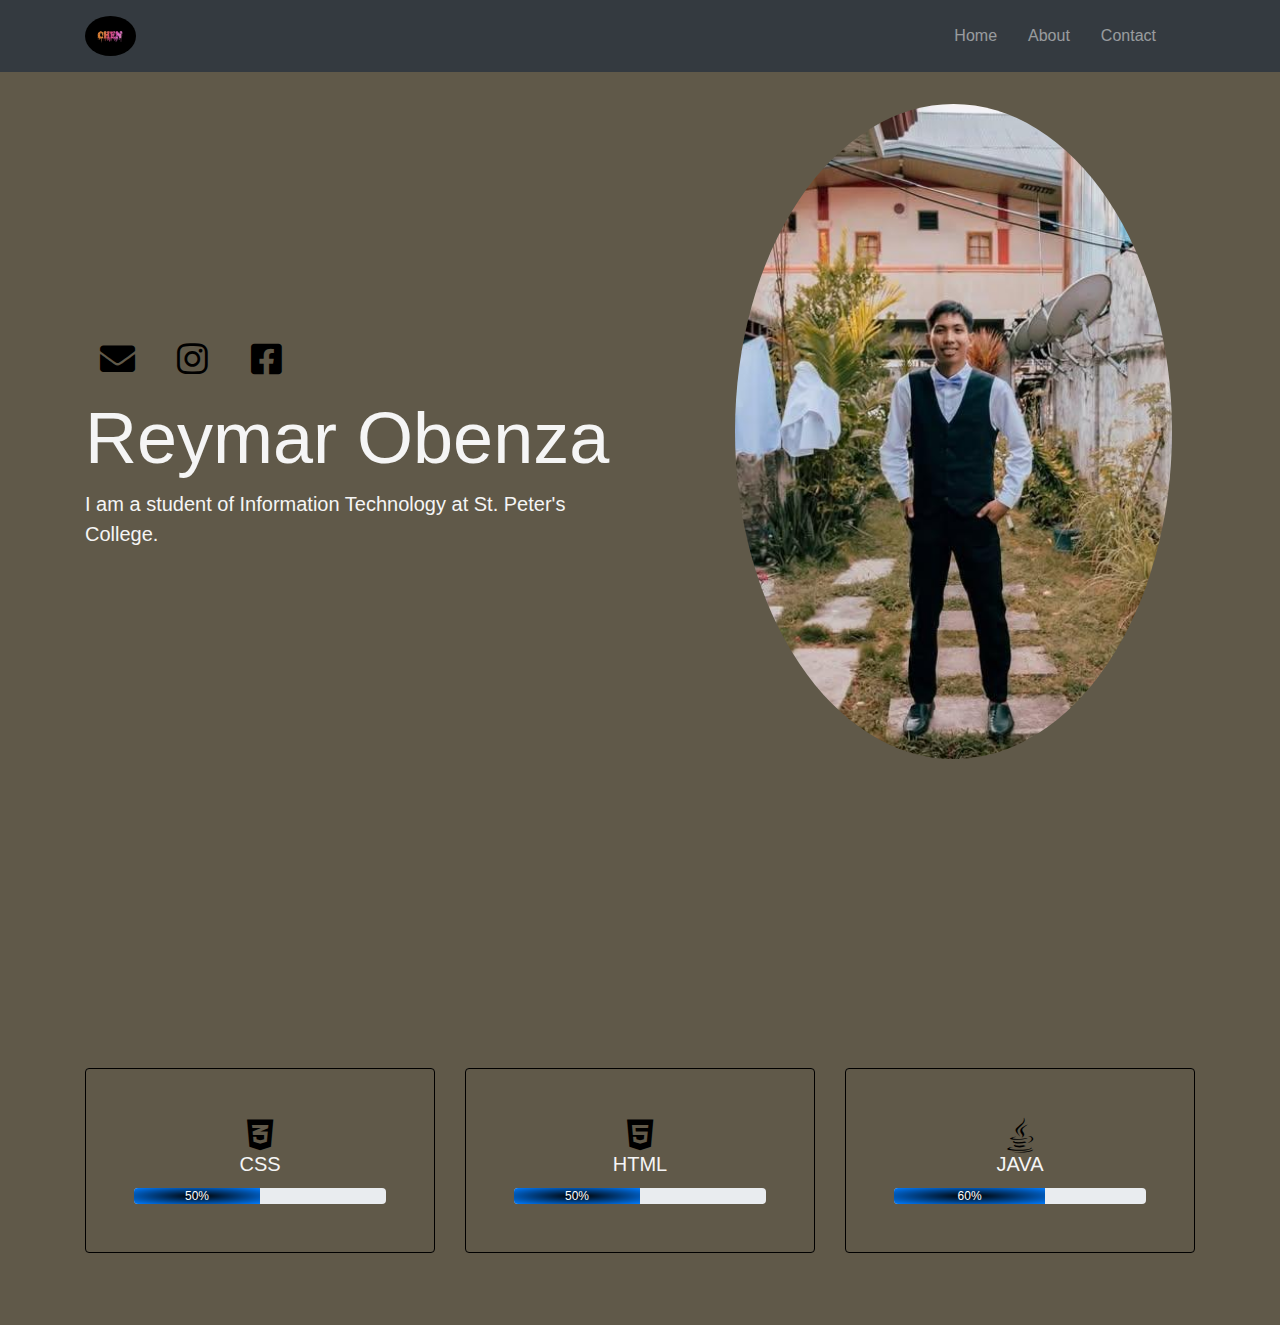
<file: index.html>
<!DOCTYPE html>
<html lang="en">

<head>
    <meta charset="UTF-8" />
    <meta name="viewport" content="width=device-width, initial-scale=1.0" />
    <title>Portfolio</title>
    <link rel="stylesheet" href="style.css">
    <link rel="stylesheet" href="https://cdnjs.cloudflare.com/ajax/libs/font-awesome/6.5.1/css/all.min.css"/>
    <link rel="stylesheet" href="https://cdnjs.cloudflare.com/ajax/libs/font-awesome/5.15.2/css/all.min.css" />
    <link rel="icon" sizes="16x16" href="logo.jpg" class="rounded-circle" style="border-radius: 100%;">
    <link href="https://stackpath.bootstrapcdn.com/bootstrap/4.5.2/css/bootstrap.min.css" rel="stylesheet" />
</head>

<body>
    <div class="all">
    <nav class="navbar navbar-expand-lg navbar-dark bg-dark fixed-top">
        <div class="container">
            
                <div class="logo"><img src="logo.jpg" alt="Logo" class="rounded-circle" style="height: 40px" /></div>
                
            
            <button class="navbar-toggler" type="button" data-toggle="collapse" data-target="#navbarNav"
                aria-controls="navbarNav" aria-expanded="false" aria-label="Toggle navigation">
                <span class="navbar-toggler-icon"></span>
            </button>
            
            <div class="collapse navbar-collapse navbar" id="navbarNav">
                <ul class="navbar-nav ml-auto">
                    <li class="nav-item">
                        <a class="nav-link" href="#home">Home</a>
                    </li>
                    <li class="nav-item">
                        <a class="nav-link" href="about.html">About</a>
                    </li>
                    
                    
                    <li class="nav-item">
                        <a class="nav-link" href="contact.html">Contact</a>
                    </li>
                </ul>
            </div>
        </div>
    </nav>

    <section id="home">
        <div class="house">
            <div class="container">
                <div class="row">
                    <div class="col-lg-6 col-md-6 custom-col">
                        <ul class="list-inline">
                            <li class="list-inline-item">
                                <a href="https://myaccount.google.com/?utm_source=OGB&utm_medium=app
                                "><i class="fab fas fa-envelope"></i></a>
                            </li>
                            <li class="list-inline-item">
                            <a href="https://www.instagram.com/reymar_obenza/"><i class="fa-brands fa-instagram"></i></a>
                            </li>
                            <li class="list-inline-item">
                                <a href="https://www.facebook.com/obenza.reymar"><i class="fab fa-facebook-square"></i></a>
                            </li>
                        </ul>
                        <h1 class="display-3">Reymar Obenza</h1>
                        <p class="lead">I am a student of Information Technology at St. Peter's College.</p>
                        
                    </div>
                    <div class="col-lg-6 col-md-6 mt-5">
                         <div class="prof"><img src="reymar.jpg"class="rounded-circle">
                    </div>
                </div>
            </div>
        </div>
    </section>

    <section id="skills">
        <div class="container">
          <div class="text-center  pb-3 mb-2 flex-wrap">
            
          </div>
          
          <div class="row mt-5 py-5 flex-wrap ang">
            <div class="col-lg-4 mb-2">
              <div class="card text-center p-5">
                <i class="fab fa-css3-alt pol"></i>
                <h5 class="card-title">CSS</h5>
                <div class="progress">
                    <div class="progress-bar" role="progressbar" style="width: 50%;" aria-valuenow="25" aria-valuemin="0" aria-valuemax="100">50%</div>
                  </div>
              </div>
            </div>
            <div class="col-lg-4 mb-4 ">
              <div class="card text-center p-5">
                <i class="fab fa-html5 pol"></i>
                <h5 class="card-title">HTML</h5>
                <div class="progress">
                    <div class="progress-bar" role="progressbar" style="width: 50%;" aria-valuenow="25" aria-valuemin="0" aria-valuemax="100">50%</div>
                  </div>
              </div>
            </div>
            <div class="col-lg-4 mb-4">
              <div class="card text-center p-5">
                <i class="fab fa-java pol"></i>
                <h5 class="card-title">JAVA</h5>
                <div class="progress">
                    <div class="progress-bar" role="progressbar" style="width: 60%;" aria-valuenow="25" aria-valuemin="0" aria-valuemax="100">60%</div>
                  </div>
              </div>
            </div>
          </div>
        
        </div>
      </section>


</div>



    


    <script src="https://cdn.jsdelivr.net/npm/jquery@3.5.1/dist/jquery.slim.min.js"
        integrity="sha384-DfXdz2htPH0lsSSs5nCTpuj/zy4C+OGpamoFVy38MVBnE+IbbVYUew+OrCXaRkfj"
        crossorigin="anonymous"></script>
    <script src="https://cdn.jsdelivr.net/npm/popper.js@1.16.1/dist/umd/popper.min.js"
        integrity="sha384-9/reFTGAW83EW2RDu2S0VKaIzap3H66lZH81PoYlFhbGU+6BZp6G7niu735Sk7lN"
        crossorigin="anonymous"></script>
    <script src="https://cdn.jsdelivr.net/npm/bootstrap@4.6.2/dist/js/bootstrap.min.js"
        integrity="sha384-+sLIOodYLS7CIrQpBjl+C7nPvqq+FbNUBDunl/OZv93DB7Ln/533i8e/mZXLi/P+"
        crossorigin="anonymous"></script>
</body>

</html>
</file>
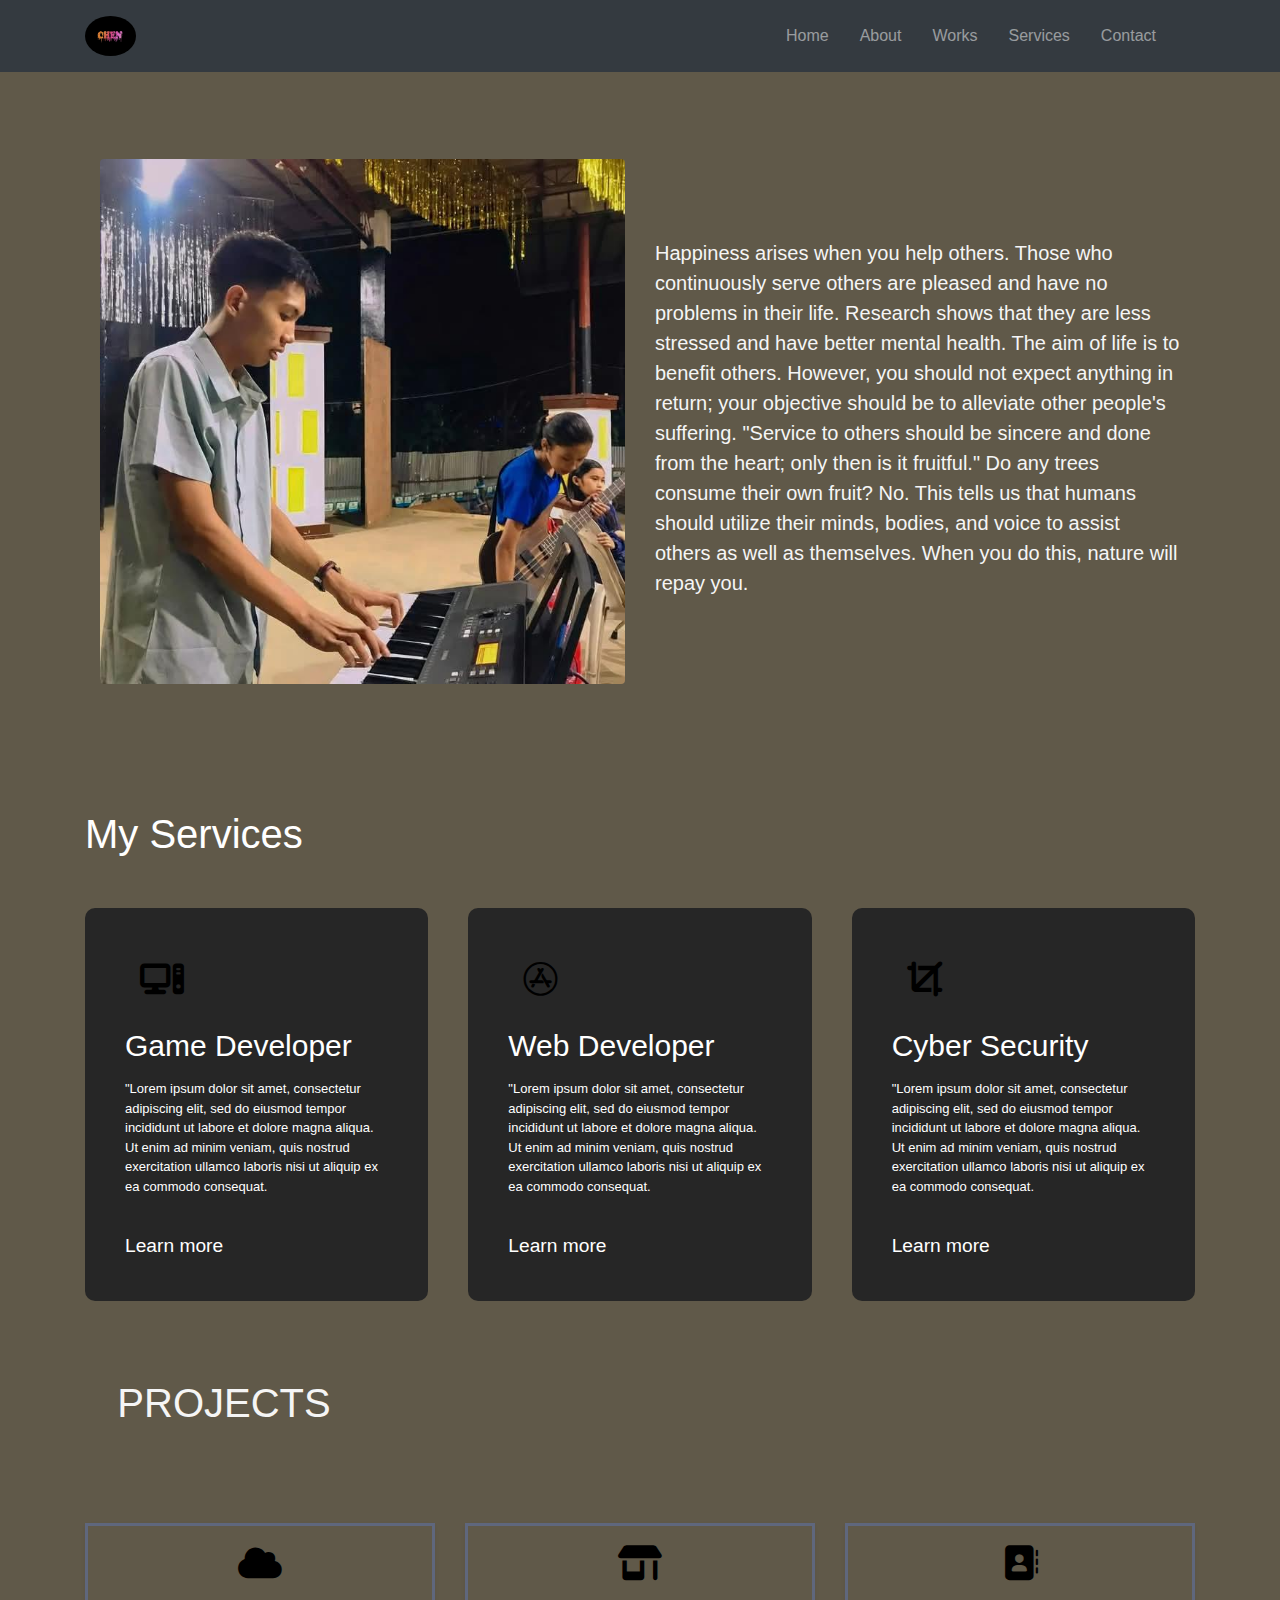
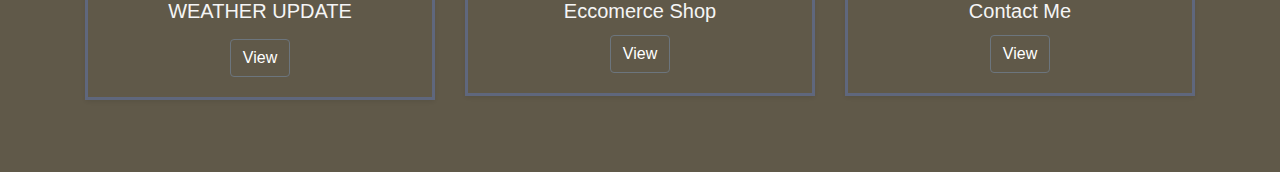
<file: about.html>
<!DOCTYPE html>
<html lang="en">

<head>
    <meta charset="UTF-8" />
    <meta name="viewport" content="width=device-width, initial-scale=1.0" />
    <title>Portfolio</title>
    <link rel="stylesheet" href="style.css">
    <link rel="stylesheet" href="https://cdnjs.cloudflare.com/ajax/libs/font-awesome/6.5.1/css/all.min.css"/>
    <link rel="stylesheet" href="https://cdnjs.cloudflare.com/ajax/libs/font-awesome/5.15.2/css/all.min.css" />
    <link rel="icon" sizes="16x16" href="logo.jpg" class="rounded-circle" style="border-radius: 100%;">
    <link href="https://stackpath.bootstrapcdn.com/bootstrap/4.5.2/css/bootstrap.min.css" rel="stylesheet" />
</head>

<body>
    <div class="all">
    <nav class="navbar navbar-expand-lg navbar-dark bg-dark fixed-top">
        <div class="container">
            
                <div class="logo"><img src="logo.jpg" alt="Logo" class="rounded-circle" style="height: 40px" /></div>
                
            
            <button class="navbar-toggler" type="button" data-toggle="collapse" data-target="#navbarNav"
                aria-controls="navbarNav" aria-expanded="false" aria-label="Toggle navigation">
                <span class="navbar-toggler-icon"></span>
            </button>
            <div class="collapse navbar-collapse navbar" id="navbarNav">
                <ul class="navbar-nav ml-auto">
                    <li class="nav-item">
                        <a class="nav-link" href="index.html">Home</a>
                    </li>
                    <li class="nav-item">
                        <a class="nav-link" href="about.html">About</a>
                    </li>
                    <li class="nav-item">
                        <a class="nav-link" href="#PROJECTS">Works</a>
                    </li>
                    <li class="nav-item">
                        <a class="nav-link" href="#services">Services</a>
                    </li>
                    <li class="nav-item">
                        <a class="nav-link" href="contact.html">Contact</a>
                    </li>
                </ul>
            </div>
        </div>
    </nav>
    <div>
    <section id="about">
        <div class="container mt-5">
            <div class="container mb-5">
                <div class="row align-items-center">
                  <div class="col-lg-6 spacing">
                    <img src="reymarr.jpg" class="img-fluid img-hero rounded">
                  </div>
                  <div class="col-lg-6">
                    <h1 class="display-4 text"></h1>
                    <p class="lead text-1">Happiness arises when you help others. Those who continuously serve others are pleased and have no problems in their life. Research shows that they are less stressed and have better mental health. The aim of life is to benefit others. However, you should not expect anything in return; your objective should be to alleviate other people's suffering. "Service to others should be sincere and done from the heart; only then is it fruitful." Do any trees consume their own fruit? No. This tells us that humans should utilize their minds, bodies, and voice to assist others as well as themselves. When you do this, nature will repay you.
    
                        </p>
                  </div>
                </div>
              </div>
        </div>
    </section></div>

<br><br>


    <div id="services">
        <div class="container">
                <h1 class="sub-title">My Services</h1>
                <div class="services-list">
        
        <div>
                <i class="fa-solid fa-computer"> </i>   <h2>Game Developer</h2>
                <p>"Lorem ipsum dolor sit amet, consectetur adipiscing elit, sed do eiusmod tempor incididunt ut labore et dolore magna aliqua. Ut enim ad minim veniam, 
                quis nostrud exercitation ullamco laboris nisi ut aliquip ex ea commodo consequat. </p>
                <a href="#">Learn more</a> </div>
        <div>
                <i class="fa-brands fa-app-store"></i>  <h2>Web Developer</h2>
                <p>"Lorem ipsum dolor sit amet, consectetur adipiscing elit, sed do eiusmod tempor incididunt ut labore et dolore magna aliqua. Ut enim ad minim veniam, 
                quis nostrud exercitation ullamco laboris nisi ut aliquip ex ea commodo consequat.</p>
                <a href="#">Learn more</a> </div>
        <div>
                <i class="fa-solid fa-crop"></i>    <h2>Cyber Security</h2>
                <p>"Lorem ipsum dolor sit amet, consectetur adipiscing elit, sed do eiusmod tempor incididunt ut labore et dolore magna aliqua. Ut enim ad minim veniam, 
                quis nostrud exercitation ullamco laboris nisi ut aliquip ex ea commodo consequat. </p>
                <a href="#">Learn more</a> </div>
                
                
            </div></div></div>

<section id="PROJECTS" class="text-center py-5 position-relative"> 
    <h1 class="mb-5">PROJECTS</h1>
    <div class="container position-relative">
        <div class="background-image">
           
        </div>
        <br>
        <br>
        
        <div class="row justify-content-center position-relative">
            <div class="col-md-4 mb-4">
                <div class="card border-0 shadow-sm bg-white">
                    <div class="card-body">
                        <div class="icon mb-3">
                          <i class="fa-solid fa-cloud"></i>
                        </div>
                        <h5 class="card-title">WEATHER UPDATE</h5>
                        <p class="card-text"></p>
                        <a href="https://i-chen-weather-q3f4.vercel.app/" class="btn btn-outline-secondary">View</a>
                    </div>
                </div>
            </div>

            <div class="col-md-4 mb-4">
                <div class="card border-0 shadow-sm bg-white">
                    <div class="card-body">
                        <div class="icon mb-3">
                          <i class="fa-solid fa-shop"></i>
                        </div>
                        <h5 class="card-title">Eccomerce Shop</h5>
                  
                        <a href="https://ichen-reymar.github.io/Midterm-Exam/"class="btn btn-outline-secondary">View</a>
                    </div>
                </div>
            </div>
            <div class="col-md-4 mb-4">
                <div class="card border-0 shadow-sm bg-white">
                    <div class="card-body">
                        <div class="icon mb-3">
                          <i class="fa-solid fa-address-book"></i>
                        </div>
                        <h5 class="card-title">Contact Me</h5>
                        
                        <a href="https://ichen-reymar.github.io/ACTIVITY-IPT/" class="btn btn-outline-secondary">View</a>
                    </div>
                </div>
            </div>
        </div>
    </div>
</section>
    
    
        


    


    <script src="https://cdn.jsdelivr.net/npm/jquery@3.5.1/dist/jquery.slim.min.js"
        integrity="sha384-DfXdz2htPH0lsSSs5nCTpuj/zy4C+OGpamoFVy38MVBnE+IbbVYUew+OrCXaRkfj"
        crossorigin="anonymous"></script>
    <script src="https://cdn.jsdelivr.net/npm/popper.js@1.16.1/dist/umd/popper.min.js"
        integrity="sha384-9/reFTGAW83EW2RDu2S0VKaIzap3H66lZH81PoYlFhbGU+6BZp6G7niu735Sk7lN"
        crossorigin="anonymous"></script>
    <script src="https://cdn.jsdelivr.net/npm/bootstrap@4.6.2/dist/js/bootstrap.min.js"
        integrity="sha384-+sLIOodYLS7CIrQpBjl+C7nPvqq+FbNUBDunl/OZv93DB7Ln/533i8e/mZXLi/P+"
        crossorigin="anonymous"></script>
</body>

</html>
</file>
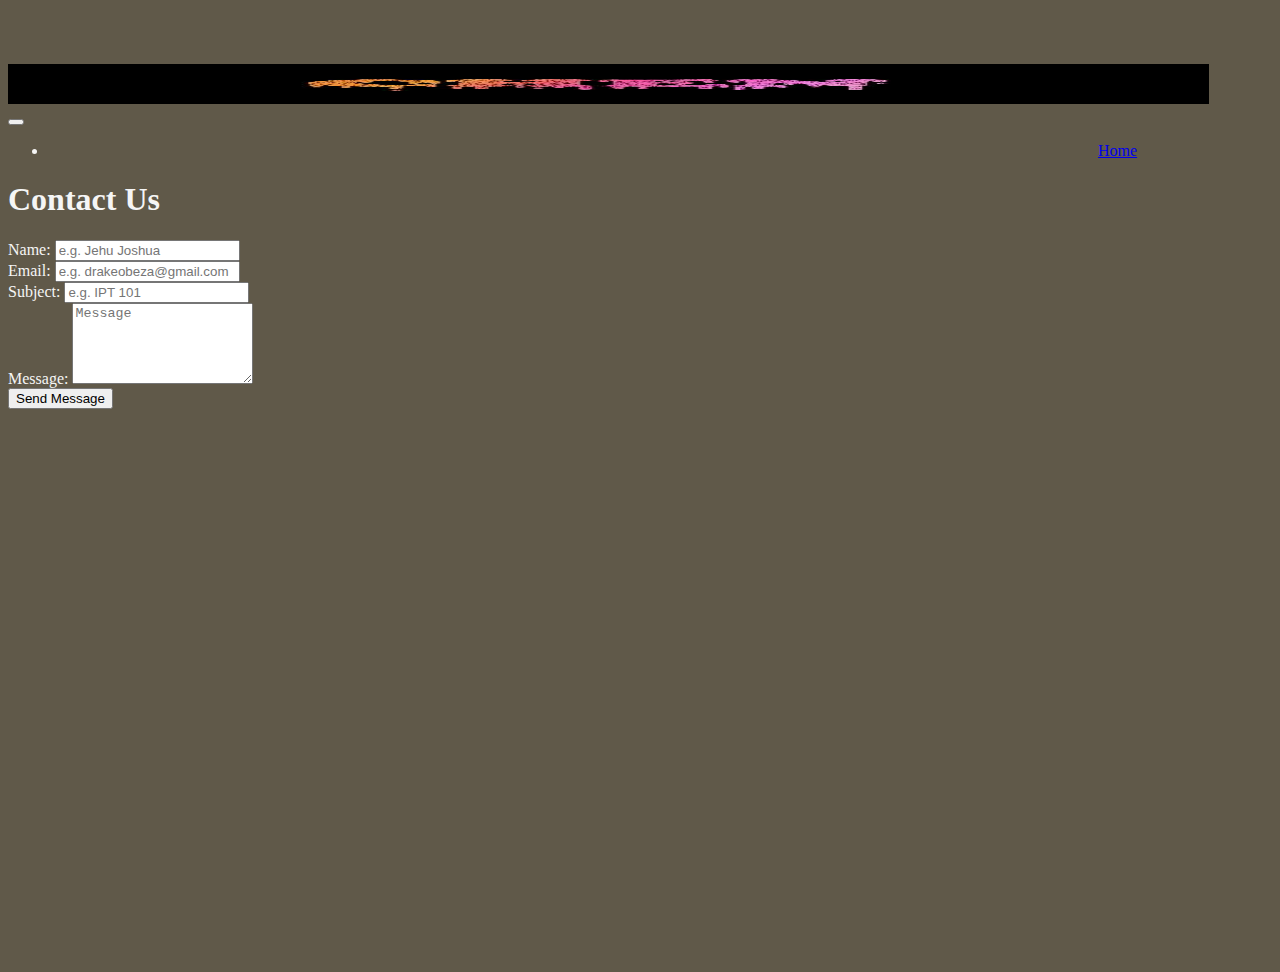
<file: contact.html>
<!DOCTYPE html>
<html lang="en">

<head>
    <meta charset="UTF-8" />
    <meta name="viewport" content="width=device-width, initial-scale=1.0" />
    <title>Contact</title>
    <link rel="icon" sizes="16x16" href="mt.svg" class="rounded-circle" style="border-radius: 100%;">
    <link href="https://cdn.jsdelivr.net/npm/bootstrap@5.0.2/dist/css/bootstrap.min.css" rel="stylesheet"
        integrity="sha384-EVSTQN3/azprG1Anm3QDgpJLIm9Nao0Yz1ztcQTwFspd3yD65VohhpuuCOmLASjC" crossorigin="anonymous" />
    <script type="text/javascript" src="https://cdn.emailjs.com/sdk/2.3.2/email.min.js"></script>
    <link rel="stylesheet" href="style.css">
</head>

<body>
    <div class="all">
        <nav class="navbar navbar-expand-lg navbar-dark bg-dark fixed-top">
            <div class="container">
                
                    <div class="logo"><img src="logo.jpg" alt="Logo" class="rounded-circle" style="height: 40px" /></div>
                    
                
                <button class="navbar-toggler" type="button" data-toggle="collapse" data-target="#navbarNav"
                    aria-controls="navbarNav" aria-expanded="false" aria-label="Toggle navigation">
                    <span class="navbar-toggler-icon"></span>
                </button>
                
                <div class="collapse navbar-collapse navbar" id="navbarNav">
                    <ul class="navbar-nav ml-auto">
                        <li class="nav-item">
                            <div class ="nav-link-home-contact">
                                <a class="nav-link" href="index.html">Home</a>
                            </div>
                        </li>
                       
                        
                        
                    </ul>
                </div>
            </div>
        </nav>

    <div class="container mt-5">
        <h1 class="text-center">Contact Us</h1>
        <form id="contact-form">
            <div class="mb-3">
                <label for="name" class="form-label">Name:</label>
                <input type="text" class="form-control" id="name" name="from_name" required placeholder="e.g. Jehu Joshua" />
            </div>

            <div class="mb-3">
                <label for="email" class="form-label">Email:</label>
                <input type="email" class="form-control" id="email" name="email" required placeholder="e.g. drakeobeza@gmail.com" />
            </div>

            <div class="mb-3">
                <label for="subject" class="form-label">Subject:</label>
                <input type="text" class="form-control" id="subject" name="subject" required placeholder="e.g. IPT 101" />
            </div>

            <div class="mb-3">
                <label for="message" class="form-label">Message:</label>
                <textarea class="form-control" id="message" name="message" rows="5" required placeholder="Message"></textarea>
            </div>

            <button type="submit" class="btn btn-primary">Send Message</button>
        </form>
    </div>

    <script src="script.js"></script>
    <script src="https://cdn.jsdelivr.net/npm/@popperjs/core@2.9.2/dist/umd/popper.min.js"
        integrity="sha384-IQsoLXl5PILFhosVNubq5LC7Qb9DXgDA9i+tQ8Zj3iwWAwPtgFTxbJ8NT4GN1R8p"
        crossorigin="anonymous"></script>
    <script src="https://cdn.jsdelivr.net/npm/bootstrap@5.0.2/dist/js/bootstrap.min.js"
        integrity="sha384-cVKIPhGWiC2Al4u+LWgxfKTRIcfu0JTxR+EQDz/bgldoEyl4H0zUF0QKbrJ0EcQF"
        crossorigin="anonymous"></script>
</body>

</html>
</file>
<file: style.css>
body {
    scroll-behavior: smooth;
    height: 100vh;
    padding-top: 56px;
    
}
html {
    scroll-behavior: smooth;
}
html::-webkit-scrollbar {
    display: none;
}

#about {
    padding-top: 55px;
}

.nav-item {
    margin-right: 15px;
}
.house {
    height: 100vh;
}
section .fas,
section .fab {
  color: white;
  font-size: 35px;
}
.custom-col {
    margin-top: 25%;
  }

  img.rounded-circle {
    height: auto;
    width: 95%;
  }

  ::before {
    color: whitesmoke;
    font-size: 35px;
    margin: 15px;
}
.prof {
    margin-left: 80px;
}

.card.text-center.p-5 {
    border: solid 3px #5f677d;
    background-color: #605949;
}

.all {
    background-color: #605949;
    color: whitesmoke;
   
}

.progress-bar {
    color: beige;
    background: radial-gradient(black, transparent);}

body {
    background-color: #605949;

    }

    #services{
    color: white;
    background-color:#605949;
    padding: 30px 0;}
.services-list{
    display:grid;
    grid-template-columns:repeat(auto-fit, minmax(250px, 1fr));
    grid-gap:40px;
    margin-top: 50px;}
.services-list div{
    background: #262626;;
    padding: 40px;
    font-size: 13px;
    font-weight: 300;
    border-radius: 10px;
    transition: background 0.5s, transform 0.5s;}
.services-list div i{
    font-size: 50px;
    margin-bottom:30px;}
.services-list div h2{
    font-size: 30px;
    font-weight: 500;
    margin-bottom:15px;}
.services-list div a{
    text-decoration:none;
    color: #fff;
    font-size: 1.20rem;
    margin-top: 20px;
    display: inline-block;}
.services-list div:hover{
    background:#A19882;
    transform:translateY(-10px);}


#services .card {
    border-radius: 8px;
    top: 280px;
    transition: transform 0.3s ease, box-shadow 0.3s ease;
}

#services .card:hover {
    transform: translateY(-10px);
    box-shadow: 0 12px 20px rgba(0, 0, 0, 0.9);
}

.card.text-center.p-5 {
    border: solid black 1px;
}
.card-body {
    border: solid 3px #5f677d;
    background-color: #605949;
}

#services .card-text {
    color:black;
    font-size: 0.9rem;
}
::before {
    color: black;
}

a.btn.btn-outline-secondary {
    color: white;
}
h1.mb-5 {
    margin-right: 65%;
}
.nav-link-home-contact .nav-link{
    margin-left: 1050px;
}
</file>
